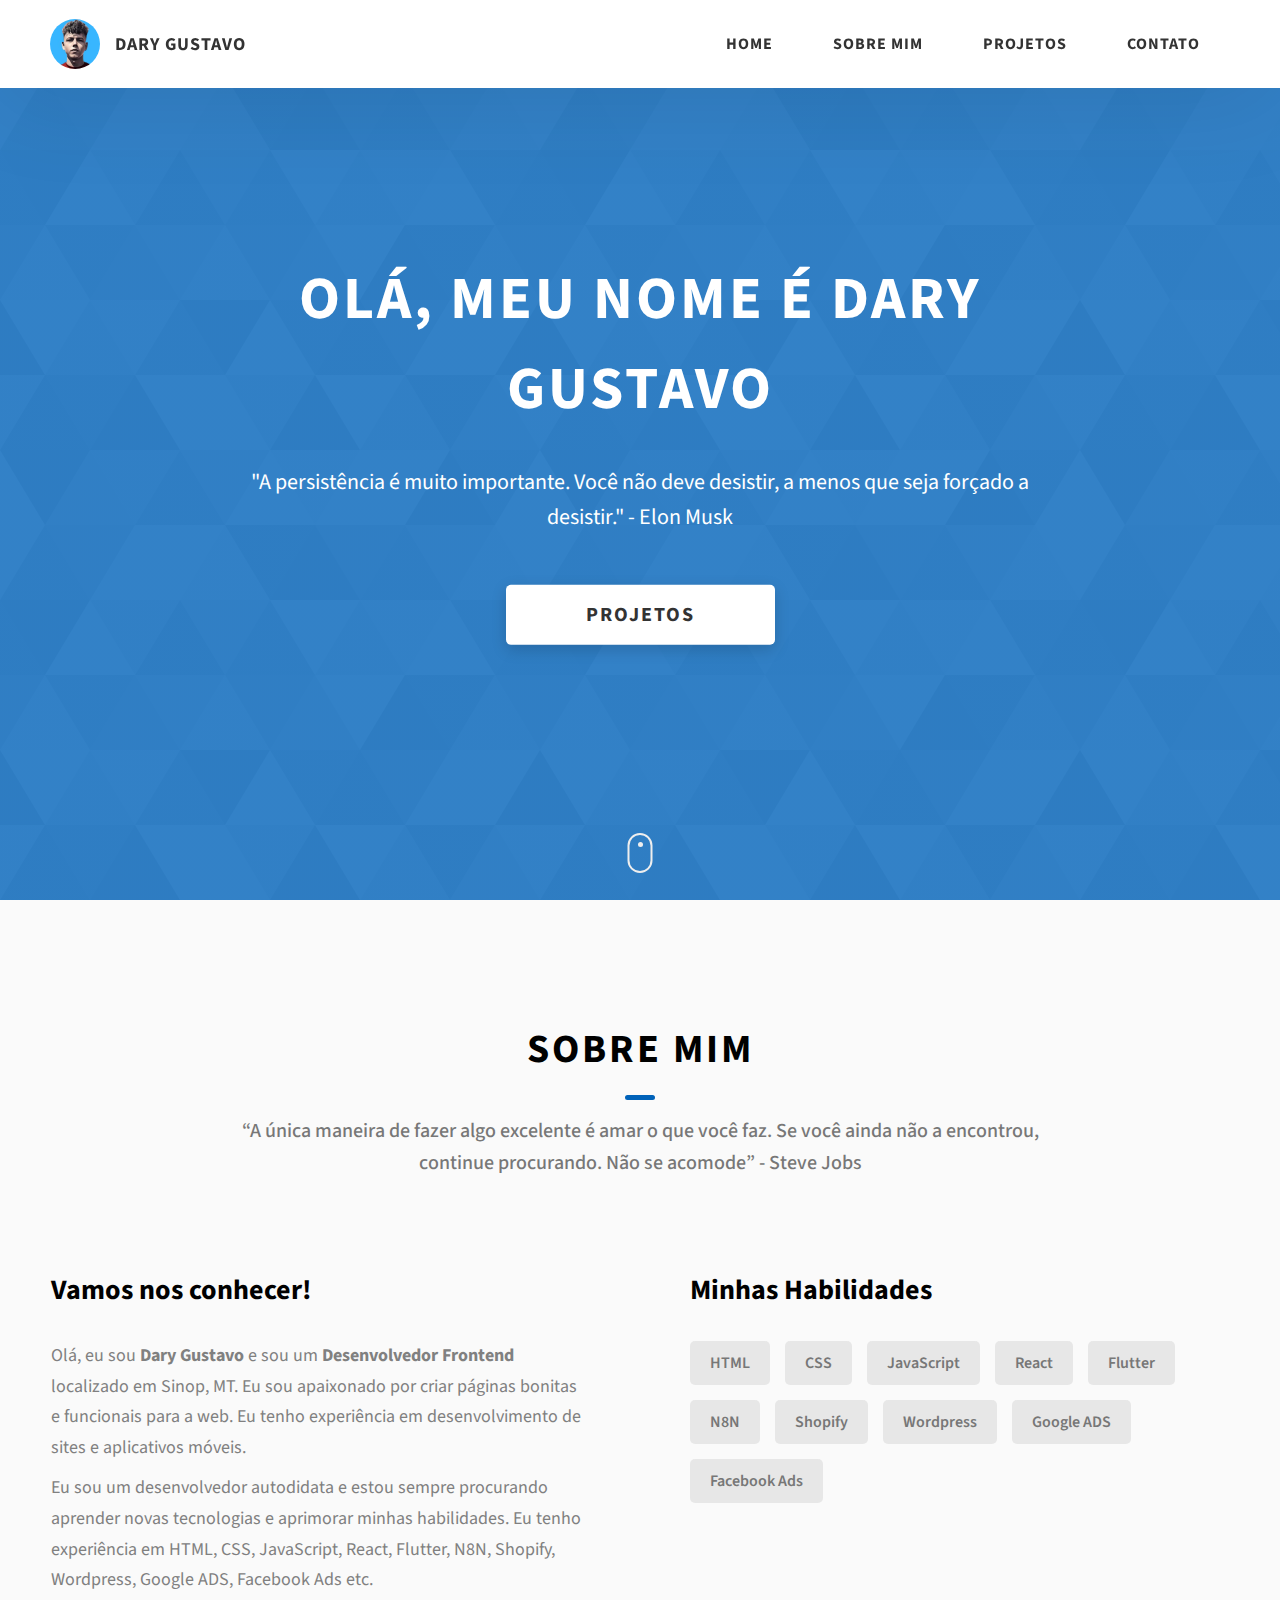
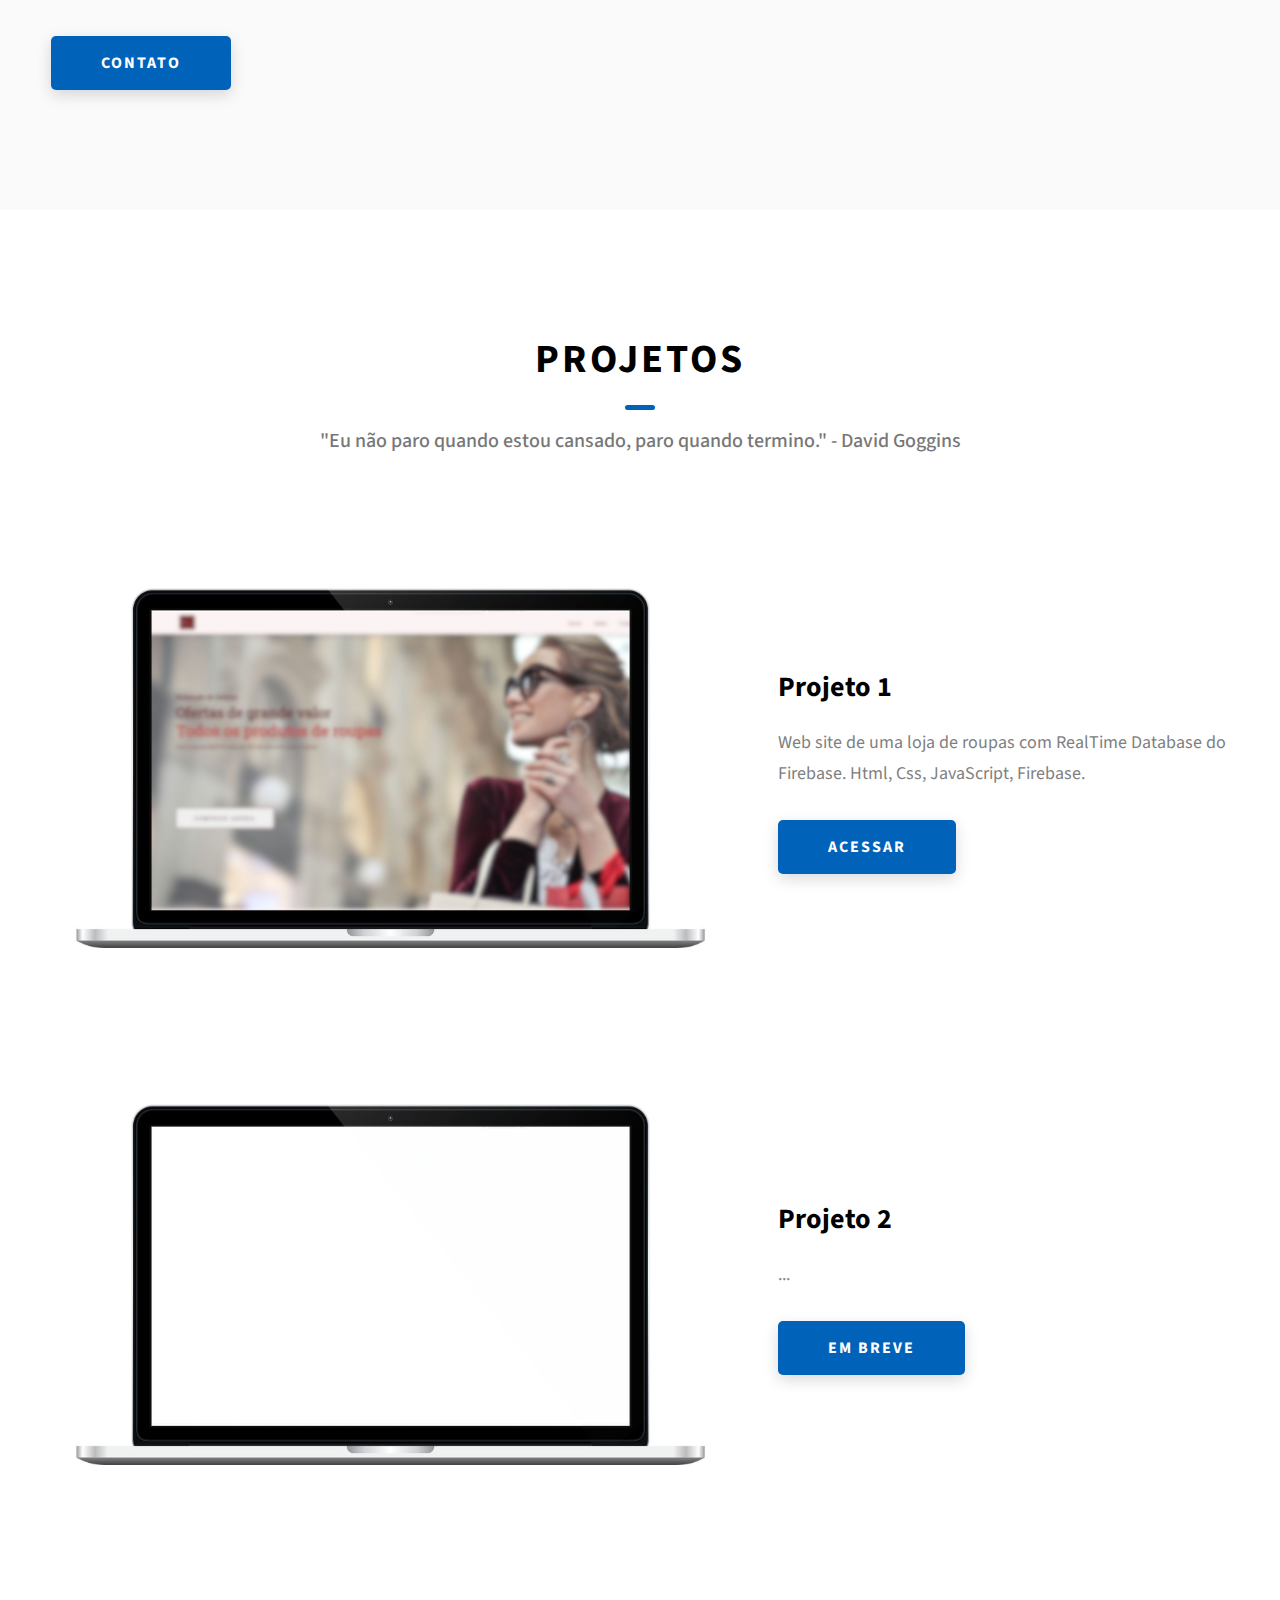
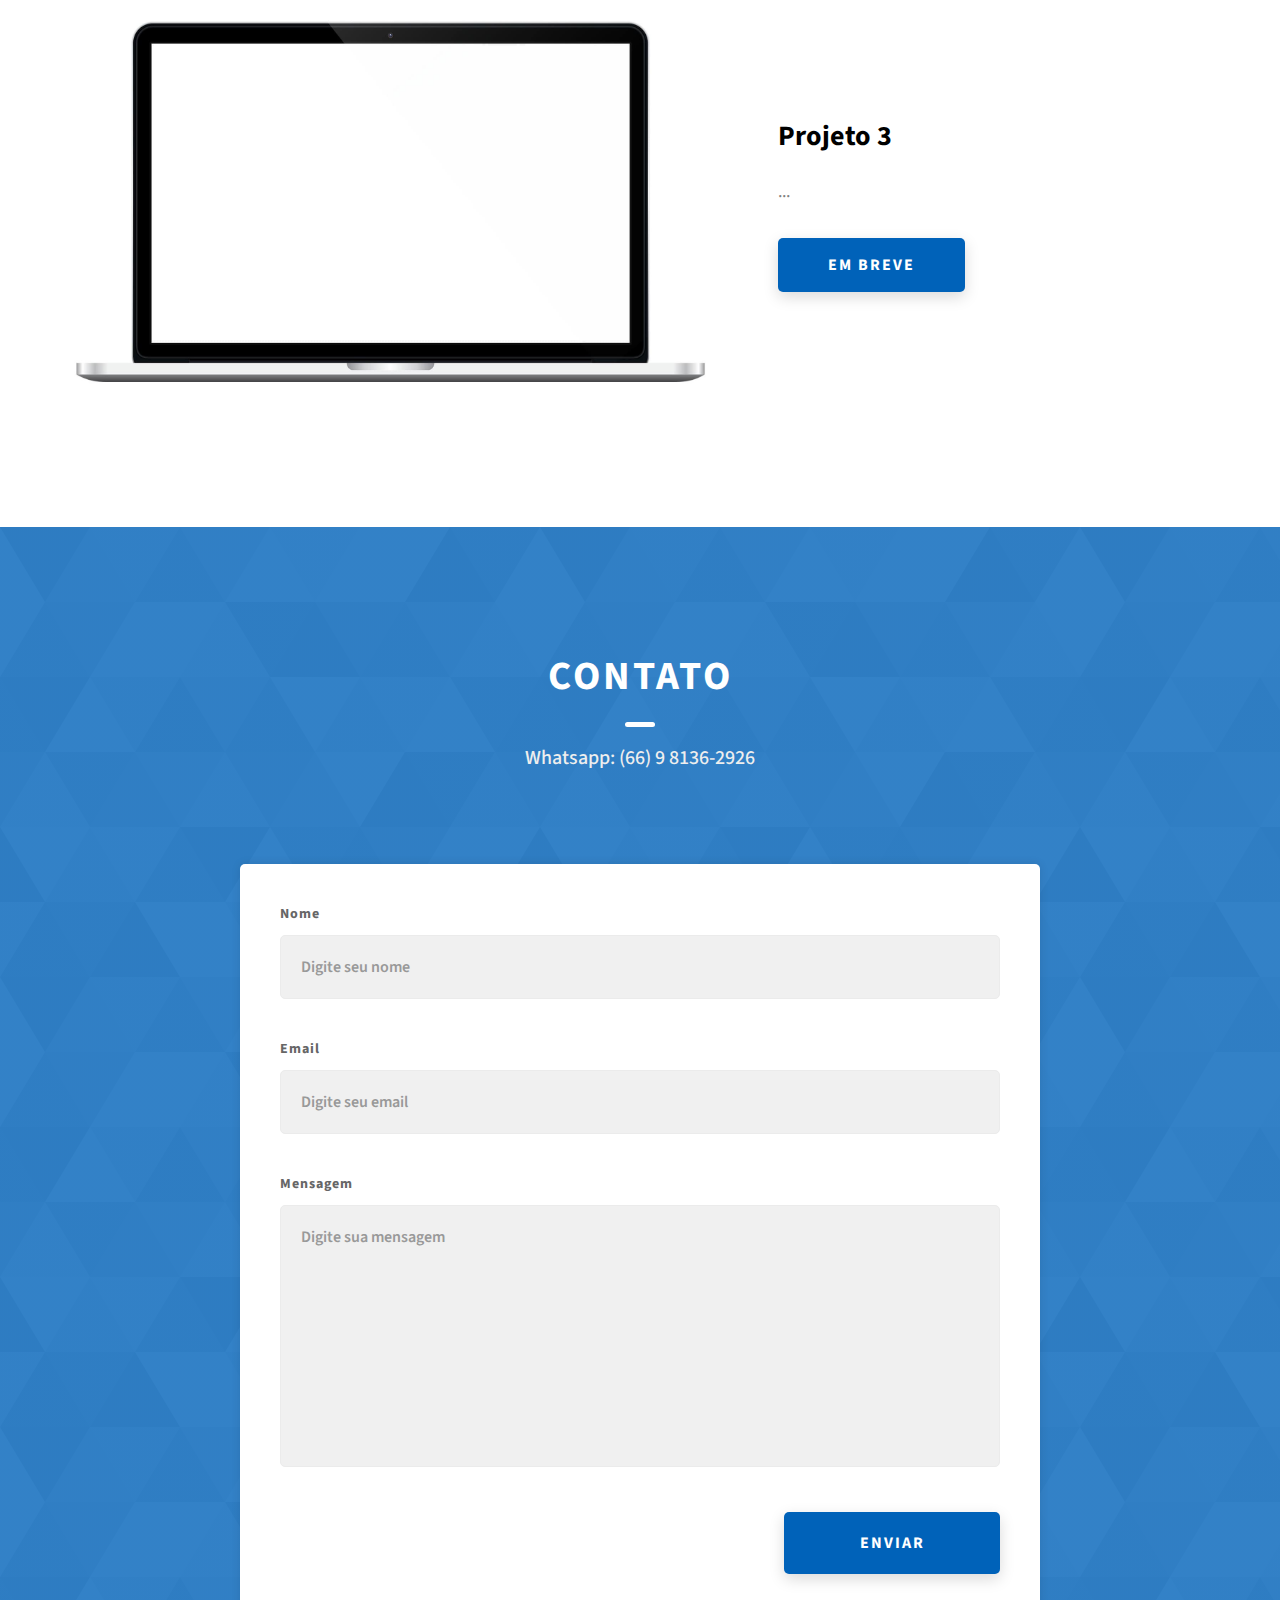
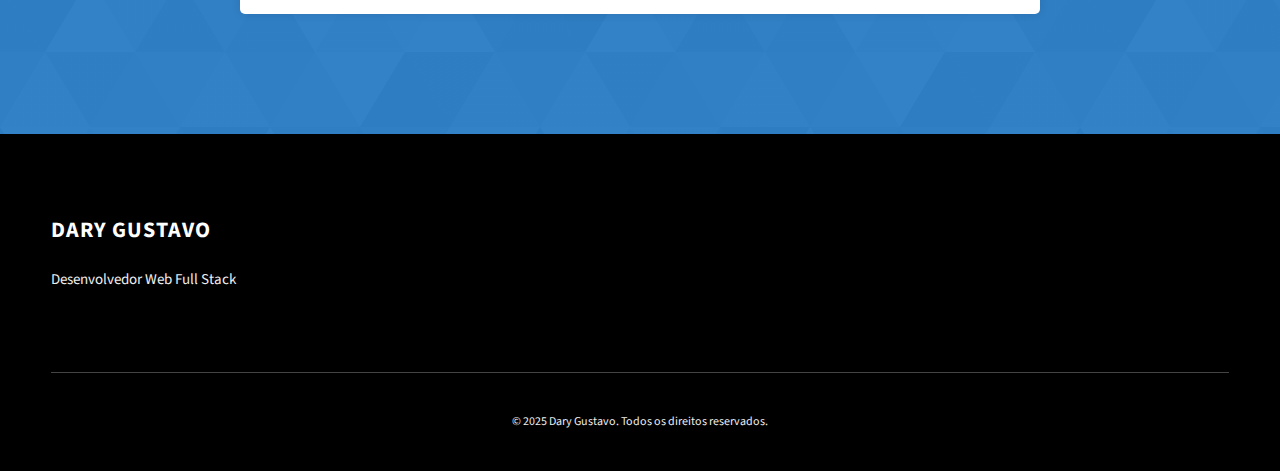
<file: index.html>
<!DOCTYPE html>
<html lang="pt-br">
  <head>
    <meta charset="UTF-8" />
    <meta name="viewport" content="width=device-width, initial-scale=1.0" />
    <meta http-equiv="X-UA-Compatible" content="ie=edge" />
    <title>Portfolio</title>
    <meta name="description" content="Portfolio Template for Developer" />
    <link rel="stylesheet" href="css/style.css" />
    <link rel="preconnect" href="https://fonts.googleapis.com" />
    <link rel="preconnect" href="https://fonts.gstatic.com" crossorigin />
    <link
      href="https://fonts.googleapis.com/css2?family=Source+Sans+Pro:wght@400;600;700;900&display=swap"
      rel="stylesheet"
    />
  </head>
  <body>
    <header class="header">
      <div class="header__content">
        <div class="header__logo-container">
          <div class="header__logo-img-cont">
            <img
              src="./assets/jpeg/dary-gustavo.jpg"
              alt="Ram Maheshwari Logo Image"
              class="header__logo-img"
            />
          </div>
          <span class="header__logo-sub">Dary Gustavo</span>
        </div>
        <div class="header__main">
          <ul class="header__links">
            <li class="header__link-wrapper">
              <a href="./index.html" class="header__link"> Home </a>
            </li>
            <li class="header__link-wrapper">
              <a href="./index.html#about" class="header__link">Sobre Mim</a>
            </li>
            <li class="header__link-wrapper">
              <a href="./index.html#projects" class="header__link">
                Projetos
              </a>
            </li>
            <li class="header__link-wrapper">
              <a href="./index.html#contact" class="header__link"> Contato </a>
            </li>
          </ul>
          <div class="header__main-ham-menu-cont">
            <img
              src="./assets/svg/ham-menu.svg"
              alt="hamburger menu"
              class="header__main-ham-menu"
            />
            <img
              src="./assets/svg/ham-menu-close.svg"
              alt="hamburger menu close"
              class="header__main-ham-menu-close d-none"
            />
          </div>
        </div>
      </div>
      <div class="header__sm-menu">
        <div class="header__sm-menu-content">
          <ul class="header__sm-menu-links">
            <li class="header__sm-menu-link">
              <a href="./index.html"> Home </a>
            </li>

            <li class="header__sm-menu-link">
              <a href="./index.html#about"> Sobre Mim</a>
            </li>

            <li class="header__sm-menu-link">
              <a href="./index.html#projects"> Projetos </a>
            </li>

            <li class="header__sm-menu-link">
              <a href="./index.html#contact"> Contato </a>
            </li>
          </ul>
        </div>
      </div>
    </header>
    <section class="home-hero">
      <div class="home-hero__content">
        <h1 class="heading-primary">Olá, meu nome é Dary Gustavo</h1>
        <div class="home-hero__info">
          <p class="text-primary">
            "A persistência é muito importante. Você não deve desistir, a menos que seja forçado a desistir." - Elon Musk
          </p>
        </div>
        <div class="home-hero__cta">
          <a href="#projects" class="btn btn--bg">Projetos</a>
        </div>
      </div>
      <div class="home-hero__mouse-scroll-cont">
        <div class="mouse"></div>
      </div>
    </section>
    <section id="about" class="about sec-pad">
      <div class="main-container">
        <h2 class="heading heading-sec heading-sec__mb-med">
          <span class="heading-sec__main">Sobre mim</span>
          <span class="heading-sec__sub">
            “A única maneira de fazer algo excelente é amar o que você faz. Se você ainda não a encontrou, continue procurando. Não se acomode” - Steve Jobs
          </span>
        </h2>
        <div class="about__content">
          <div class="about__content-main">
            <h3 class="about__content-title">Vamos nos conhecer!</h3>
            <div class="about__content-details">
              <p class="about__content-details-para">
                Olá, eu sou <strong>Dary Gustavo</strong> e sou um
                <strong>Desenvolvedor Frontend</strong> localizado em Sinop, MT.
                Eu sou apaixonado por criar páginas bonitas e funcionais para a
                web. Eu tenho experiência em desenvolvimento de sites e
                aplicativos móveis.
              </p>
              <p class="about__content-details-para">
                Eu sou um desenvolvedor autodidata e estou sempre procurando
                aprender novas tecnologias e aprimorar minhas habilidades. Eu
                tenho experiência em HTML, CSS, JavaScript, React, Flutter, N8N,
                Shopify, Wordpress, Google ADS, Facebook Ads etc.
              </p>
            </div>
            <a href="./index.html#contact" class="btn btn--med btn--theme dynamicBgClr"
              >Contato</a
            >
          </div>
          <div class="about__content-skills">
            <h3 class="about__content-title">Minhas Habilidades</h3>
            <div class="skills">
              <div class="skills__skill">HTML</div>
              <div class="skills__skill">CSS</div>
              <div class="skills__skill">JavaScript</div>
              <div class="skills__skill">React</div>
              <div class="skills__skill">Flutter</div>
              <div class="skills__skill">N8N</div>
              <div class="skills__skill">Shopify</div>
              <div class="skills__skill">Wordpress</div>
              <div class="skills__skill">Google ADS</div>
              <div class="skills__skill">Facebook Ads</div>
            </div>
          </div>
        </div>
      </div>
    </section>
    <section id="projects" class="projects sec-pad">
      <div class="main-container">
        <h2 class="heading heading-sec heading-sec__mb-bg">
          <span class="heading-sec__main">Projetos</span>
          <span class="heading-sec__sub">
            "Eu não paro quando estou cansado, paro quando termino." - David Goggins
          </span>
        </h2>

        <div class="projects__content">
          <div class="projects__row">
            <div class="projects__row-img-cont">
              <img
                src="./assets/jpeg/Projeto1Mockup.jpg"
                alt="Software Screenshot"
                class="projects__row-img"
                loading="lazy"
              />
            </div>
            <div class="projects__row-content">
              <h3 class="projects__row-content-title">Projeto 1</h3>
              <p class="projects__row-content-desc">
                Web site de uma loja de roupas com RealTime Database do Firebase. Html, Css, JavaScript, Firebase.
              </p>
              <a
                href="./Projeto1/index.html"
                class="btn btn--med btn--theme dynamicBgClr"
                target="_blank"
                >Acessar</a
              >
            </div>
          </div>
          <div class="projects__row">
            <div class="projects__row-img-cont">
              <img
                src="./assets/jpeg/project-mockup-example.jpeg"
                alt="Software Screenshot"
                class="projects__row-img"
                loading="lazy"
              />
            </div>
            <div class="projects__row-content">
              <h3 class="projects__row-content-title">Projeto 2</h3>
              <p class="projects__row-content-desc">
                ...
              </p>
              <a
                href="#projects"
                class="btn btn--med btn--theme dynamicBgClr"
                target="_blank"
                >Em Breve</a
              >
            </div>
          </div>
          <div class="projects__row">
            <div class="projects__row-img-cont">
              <img
                src="./assets/jpeg/project-mockup-example.jpeg"
                alt="Software Screenshot"
                class="projects__row-img"
                loading="lazy"
              />
            </div>
            <div class="projects__row-content">
              <h3 class="projects__row-content-title">Projeto 3</h3>
              <p class="projects__row-content-desc">
                ...
              </p>
              <a
                href="#projects"
                class="btn btn--med btn--theme dynamicBgClr"
                target="_blank"
                >Em Breve</a
              >
            </div>
          </div>
        </div>
      </div>
    </section>
    <section id="contact" class="contact sec-pad dynamicBg">
      <div class="main-container">
        <h2 class="heading heading-sec heading-sec__mb-med">
          <span class="heading-sec__main heading-sec__main--lt">Contato</span>
          <span class="heading-sec__sub heading-sec__sub--lt">
            Whatsapp: (66) 9 8136-2926
          </span>
        </h2>
        <div class="contact__form-container">
          <form action="#" class="contact__form" id="contactForm">
            <div class="contact__form-field">
              <label class="contact__form-label" for="name">Nome</label>
              <input
                required
                placeholder="Digite seu nome"
                type="text"
                class="contact__form-input"
                name="name"
                id="name"
              />
            </div>
            <div class="contact__form-field">
              <label class="contact__form-label" for="email">Email</label>
              <input
                required
                placeholder="Digite seu email"
                type="text"
                class="contact__form-input"
                name="email"
                id="email"
              />
            </div>
            <div class="contact__form-field">
              <label class="contact__form-label" for="message">Mensagem</label>
              <textarea
                required
                cols="30"
                rows="10"
                class="contact__form-input"
                placeholder="Digite sua mensagem"
                name="message"
                id="message"
              ></textarea>
            </div>
            <button type="submit" class="btn btn--theme contact__btn">
              Enviar
            </button>
          </form>
        </div>
      </div>
    </section>
    <footer class="main-footer">
      <div class="main-container">
        <div class="main-footer__upper">
          
          <div class="main-footer__row main-footer__row-2">
            <h4 class="heading heading-sm text-lt">Dary Gustavo</h4>
            <p class="main-footer__short-desc">
              Desenvolvedor Web Full Stack
            </p>
          </div>
        </div>
        <div class="main-footer__lower">
          <p class="text-sm text-lt">
            &copy; 2025 Dary Gustavo. Todos os direitos reservados.
          </p>
      </div>
    </footer>

    <script src="./index.js"></script>
  </body>
</html>
</file>
<file: css/style.css>
*,
*::after,
*::before {
  margin: 0;
  padding: 0;
  box-sizing: inherit;
  font-family: inherit; }

html {
  font-size: 62.5%;
  scroll-behavior: smooth; }
  @media only screen and (max-width: 75em) {
    html {
      font-size: 59%; } }
  @media only screen and (max-width: 56.25em) {
    html {
      font-size: 56%; } }
  @media only screen and (min-width: 112.5em) {
    html {
      font-size: 65%; } }

body {
  box-sizing: border-box;
  position: relative;
  line-height: 1.5;
  font-family: sans-serif;
  overflow-x: hidden;
  overflow-y: scroll;
  font-family: 'Source Sans Pro', sans-serif; }

a {
  text-decoration: none;
  color: inherit; }

li {
  list-style: none; }

input:focus,
button:focus,
a:focus,
textarea:focus {
  outline: none; }

button {
  border: none;
  cursor: pointer; }

textarea {
  resize: none; }

.heading-primary {
  font-size: 6rem;
  text-transform: uppercase;
  letter-spacing: 3px;
  text-align: center; }
  @media only screen and (max-width: 37.5em) {
    .heading-primary {
      font-size: 4.5rem; } }

.heading-sec__mb-bg {
  margin-bottom: 11rem; }
  @media only screen and (max-width: 56.25em) {
    .heading-sec__mb-bg {
      margin-bottom: 8rem; } }

.heading-sec__mb-med {
  margin-bottom: 9rem; }
  @media only screen and (max-width: 56.25em) {
    .heading-sec__mb-med {
      margin-bottom: 8rem; } }

.heading-sec__main {
  display: block;
  font-size: 4rem;
  text-transform: uppercase;
  letter-spacing: 1px;
  letter-spacing: 3px;
  text-align: center;
  margin-bottom: 3.5rem;
  position: relative; }
  .heading-sec__main--lt {
    color: #fff; }
    .heading-sec__main--lt::after {
      content: '';
      background: #fff !important; }
  .heading-sec__main::after {
    content: '';
    position: absolute;
    top: calc(100% + 1.5rem);
    height: 5px;
    width: 3rem;
    background: #0062b9;
    left: 50%;
    transform: translateX(-50%);
    border-radius: 5px; }
    @media only screen and (max-width: 37.5em) {
      .heading-sec__main::after {
        top: calc(100% + 1.2rem); } }

.heading-sec__sub {
  display: block;
  text-align: center;
  color: #777;
  font-size: 2rem;
  font-weight: 500;
  max-width: 80rem;
  margin: auto;
  line-height: 1.6; }
  @media only screen and (max-width: 37.5em) {
    .heading-sec__sub {
      font-size: 1.8rem; } }
  .heading-sec__sub--lt {
    color: #eee; }

.heading-sm {
  font-size: 2.2rem;
  text-transform: uppercase;
  letter-spacing: 1px; }

.main-container {
  max-width: 120rem;
  margin: auto;
  width: 92%; }

.btn {
  background: #fff;
  color: #333;
  text-transform: uppercase;
  letter-spacing: 2px;
  display: inline-block;
  font-weight: 700;
  border-radius: 5px;
  box-shadow: 0 5px 15px 0 rgba(0, 0, 0, 0.15);
  transition: transform .3s; }
  .btn:hover {
    transform: translateY(-3px); }
  .btn--bg {
    padding: 1.5rem 8rem;
    font-size: 2rem; }
  .btn--med {
    padding: 1.5rem 5rem;
    font-size: 1.6rem; }
  .btn--theme {
    background: #0062b9;
    color: #fff; }
  .btn--theme-inv {
    color: #0062b9;
    background: #fff;
    border: 2px solid #0062b9;
    box-shadow: none;
    padding: calc(1.5rem - 2px) calc(5rem - 2px); }

.sec-pad {
  padding: 12rem 0; }
  @media only screen and (max-width: 56.25em) {
    .sec-pad {
      padding: 8rem 0; } }

.text-primary {
  color: #fff;
  font-size: 2.2rem;
  text-align: center;
  width: 100%;
  line-height: 1.6; }
  @media only screen and (max-width: 37.5em) {
    .text-primary {
      font-size: 2rem; } }

.d-none {
  display: none; }

.home-hero {
  color: #fff;
  background: linear-gradient(to right, rgba(0, 98, 185, 0.8), rgba(0, 98, 185, 0.8)), url(../assets/svg/common-bg.svg);
  background-position: center;
  height: 100vh;
  min-height: 80rem;
  max-height: 120rem;
  position: relative; }
  @media only screen and (max-width: 37.5em) {
    .home-hero {
      height: unset;
      min-height: unset; } }
  .home-hero__socials {
    position: absolute;
    top: 50%;
    border: 2px solid #eee;
    border-left: 2px solid #eee;
    transform: translateY(-50%); }
    @media only screen and (max-width: 56.25em) {
      .home-hero__socials {
        display: none; } }
  .home-hero__mouse-scroll-cont {
    position: absolute;
    bottom: 3%;
    left: 50%;
    transform: translateX(-50%); }
    @media only screen and (max-width: 37.5em) {
      .home-hero__mouse-scroll-cont {
        display: none; } }
  .home-hero__social {
    width: 5rem; }
  .home-hero__social-icon-link {
    width: 100%;
    display: block;
    padding: 1.2rem;
    border-bottom: 2px solid #eee;
    transition: background .3s; }
    .home-hero__social-icon-link:hover {
      background: rgba(255, 255, 255, 0.1); }
    .home-hero__social-icon-link--bd-none {
      border-bottom: 0; }
  .home-hero__social-icon {
    width: 100%; }
  .home-hero__content {
    position: absolute;
    top: 50%;
    left: 50%;
    transform: translate(-50%, -50%);
    max-width: 90rem;
    width: 92%; }
    @media only screen and (max-width: 37.5em) {
      .home-hero__content {
        padding: 19rem 0 13rem 0;
        margin: auto;
        position: static;
        transform: translate(0, 0); } }
  .home-hero__info {
    margin: 3rem auto 0 auto;
    max-width: 80rem; }
  .home-hero__cta {
    margin-top: 5rem;
    text-align: center; }

.about {
  background: #fafafa; }
  .about__content {
    display: grid;
    grid-template-columns: 1fr 1fr;
    grid-gap: 10rem; }
    @media only screen and (max-width: 56.25em) {
      .about__content {
        grid-template-columns: 1fr;
        grid-gap: 8rem; } }
    .about__content-title {
      font-weight: 700;
      font-size: 2.8rem;
      margin-bottom: 3rem; }
      @media only screen and (max-width: 37.5em) {
        .about__content-title {
          font-size: 2.4rem; } }
    .about__content-details-para {
      font-size: 1.8rem;
      color: grey;
      max-width: 60rem;
      line-height: 1.7;
      margin-bottom: 1rem; }
      .about__content-details-para--hl {
        font-weight: 700;
        margin: 0 3px; }
      .about__content-details-para:last-child {
        margin-bottom: 4rem; }

.projects__row {
  display: grid;
  grid-template-columns: 1.5fr 1fr;
  grid-gap: 5rem;
  margin-bottom: 11rem; }
  @media only screen and (max-width: 56.25em) {
    .projects__row {
      grid-template-columns: 1fr;
      grid-gap: 2rem;
      margin-bottom: 8rem; } }
  @media only screen and (max-width: 56.25em) {
    .projects__row {
      text-align: center; } }
  .projects__row:last-child {
    margin-bottom: 0; }
  .projects__row-img-cont {
    overflow: hidden; }
  .projects__row-img {
    width: 100%;
    display: block;
    object-fit: cover; }
  .projects__row-content {
    padding: 2rem 0;
    display: flex;
    justify-content: center;
    flex-direction: column;
    align-items: flex-start; }
    @media only screen and (max-width: 56.25em) {
      .projects__row-content {
        align-items: center; } }
    .projects__row-content-title {
      font-weight: 700;
      font-size: 2.8rem;
      margin-bottom: 2rem; }
      @media only screen and (max-width: 37.5em) {
        .projects__row-content-title {
          font-size: 2.4rem; } }
    .projects__row-content-desc {
      font-size: 1.8rem;
      color: grey;
      max-width: 60rem;
      line-height: 1.7;
      margin-bottom: 3rem; }
      @media only screen and (max-width: 37.5em) {
        .projects__row-content-desc {
          font-size: 1.7rem; } }

.contact {
  background: linear-gradient(to right, rgba(0, 98, 185, 0.8), rgba(0, 98, 185, 0.8)), url(../assets/svg/common-bg.svg);
  background-size: cover;
  background-position: center; }
  .contact__form-container {
    box-shadow: 0 0 10px rgba(0, 0, 0, 0.1);
    background: white;
    padding: 4rem;
    margin-top: 6rem;
    max-width: 80rem;
    text-align: right;
    width: 95%;
    border-radius: 5px;
    margin: 5rem auto 0 auto; }
    @media only screen and (max-width: 37.5em) {
      .contact__form-container {
        padding: 3rem; } }
  .contact__form-field {
    margin-bottom: 4rem; }
    @media only screen and (max-width: 37.5em) {
      .contact__form-field {
        margin-bottom: 3rem; } }
  .contact__form-label {
    color: #666;
    font-size: 1.4rem;
    letter-spacing: 1px;
    font-weight: 700;
    margin-bottom: 1rem;
    display: block;
    text-align: left; }
  .contact__form-input {
    color: #333;
    padding: 2rem;
    width: 100%;
    border: 1px solid #ebebeb;
    font-size: 1.6rem;
    letter-spacing: 0px;
    background: #f0f0f0;
    border-radius: 5px;
    font-weight: 600;
    /* Code for Modern Browsers */
    /* Code for WebKit, Blink, Edge */
    /* Code for Internet Explorer 10-11 */
    /* Code for Microsoft Edge */
    /* Code for Mozilla Firefox 4 to 18 */
    /* Code for Mozilla Firefox 19+ */ }
    .contact__form-input::placeholder {
      color: #999;
      font-weight: 600;
      font-size: 1.6rem; }
    .contact__form-input::-webkit-input-placeholder {
      color: #999;
      font-weight: 600;
      font-size: 1.6rem; }
    .contact__form-input:-ms-input-placeholder {
      color: #999;
      font-weight: 600;
      font-size: 1.6rem; }
    .contact__form-input::-ms-input-placeholder {
      color: #999;
      font-weight: 600;
      font-size: 1.6rem; }
    .contact__form-input:-moz-placeholder {
      opacity: 1;
      color: #999;
      font-weight: 600;
      font-size: 1.6rem; }
    .contact__form-input::-moz-placeholder {
      opacity: 1;
      color: #999;
      font-weight: 600;
      font-size: 1.6rem; }
  .contact__btn {
    width: 30%;
    padding: 2rem 4rem;
    font-size: 1.6rem; }
    @media only screen and (max-width: 37.5em) {
      .contact__btn {
        width: 100%; } }

.project-cs-hero {
  color: #fff;
  background: linear-gradient(to right, rgba(0, 98, 185, 0.8), rgba(0, 98, 185, 0.8)), url(../assets/svg/common-bg.svg);
  background-size: cover;
  background-position: center;
  position: relative; }
  @media only screen and (max-width: 37.5em) {
    .project-cs-hero {
      height: unset;
      min-height: unset; } }
  .project-cs-hero__content {
    padding: 25rem 0 17rem 0;
    max-width: 90rem;
    width: 92%;
    margin: auto; }
    @media only screen and (max-width: 37.5em) {
      .project-cs-hero__content {
        padding: 19rem 0 13rem 0;
        margin: auto;
        position: static;
        transform: translate(0, 0); } }
  .project-cs-hero__info {
    margin: 3rem auto 0 auto;
    max-width: 80rem; }
  .project-cs-hero__cta {
    margin-top: 5rem;
    text-align: center; }

.project-details__content {
  padding: 8rem 0;
  max-width: 90rem;
  margin: auto; }
  .project-details__content-title {
    font-weight: 700;
    font-size: 2.8rem;
    margin-bottom: 3rem; }
    @media only screen and (max-width: 37.5em) {
      .project-details__content-title {
        font-size: 2.4rem; } }

.project-details__showcase-img-cont {
  width: 100%;
  margin-bottom: 6rem; }

.project-details__showcase-img {
  width: 100%; }

.project-details__content-main {
  width: 100%;
  max-width: 70rem;
  margin: auto; }

.project-details__desc {
  margin: 0 0 7rem 0; }
  .project-details__desc-para {
    font-size: 1.8rem;
    line-height: 1.7;
    color: grey;
    margin-bottom: 2rem; }

.project-details__tools-used {
  margin: 0 0 7rem 0; }
  .project-details__tools-used-list {
    display: flex;
    flex-wrap: wrap; }
  .project-details__tools-used-item {
    padding: 1rem 2rem;
    margin-bottom: 1.5rem;
    margin-right: 1.5rem;
    font-size: 1.6rem;
    background: rgba(153, 153, 153, 0.2);
    border-radius: 5px;
    font-weight: 600;
    color: #777; }

.project-details__links {
  margin: 0 0; }
  .project-details__links-btn {
    margin-right: 2rem; }
    @media only screen and (max-width: 37.5em) {
      .project-details__links-btn {
        margin-right: 0;
        width: 70%;
        margin-bottom: 2rem;
        text-align: center; } }
    .project-details__links-btn:last-child {
      margin: 0; }
      @media only screen and (max-width: 37.5em) {
        .project-details__links-btn:last-child {
          margin: 0; } }

.header {
  position: fixed;
  width: 100%;
  z-index: 1000;
  background: #000;
  background: #fff;
  box-shadow: 0 10px 100px rgba(0, 0, 0, 0.1); }
  .header__content {
    display: flex;
    align-items: center;
    justify-content: space-between;
    padding: 1rem 5rem; }
    @media only screen and (max-width: 56.25em) {
      .header__content {
        padding: 0 2rem; } }
  .header__logo-container {
    display: flex;
    align-items: center;
    cursor: pointer;
    color: #333;
    transition: color .3s; }
    .header__logo-container:hover {
      color: #0062b9; }
  .header__logo-img-cont {
    width: 5rem;
    height: 5rem;
    border-radius: 50px;
    overflow: hidden;
    margin-right: 1.5rem;
    background: #0062b9; }
    @media only screen and (max-width: 56.25em) {
      .header__logo-img-cont {
        width: 4.5rem;
        height: 4.5rem;
        margin-right: 1.2rem; } }
  .header__logo-img {
    width: 100%;
    height: 100%;
    object-fit: cover;
    object-position: center;
    display: block; }
  .header__logo-sub {
    font-size: 1.8rem;
    text-transform: uppercase;
    font-weight: 700;
    letter-spacing: 1px; }
  .header__links {
    display: flex; }
    @media only screen and (max-width: 37.5em) {
      .header__links {
        display: none; } }
  .header__link {
    padding: 2.2rem 3rem;
    display: inline-block;
    font-size: 1.6rem;
    color: #333;
    text-transform: uppercase;
    letter-spacing: 1px;
    font-weight: 700;
    transition: color .3s; }
    .header__link:hover {
      color: #0062b9; }
    @media only screen and (max-width: 56.25em) {
      .header__link {
        padding: 3rem 1.8rem;
        font-size: 1.5rem; } }
  .header__main-ham-menu-cont {
    display: none;
    width: 3rem;
    padding: 2.2rem 0; }
    @media only screen and (max-width: 37.5em) {
      .header__main-ham-menu-cont {
        display: block; } }
  .header__main-ham-menu {
    width: 100%; }
  .header__main-ham-menu-close {
    width: 100%; }
  .header__sm-menu {
    background: #fff;
    position: absolute;
    width: 100%;
    top: 100%;
    visibility: hidden;
    opacity: 0;
    transition: all .3s;
    box-shadow: 0px 5px 5px 0px rgba(0, 0, 0, 0.1);
    -webkit-box-shadow: 0px 5px 5px 0px rgba(0, 0, 0, 0.1);
    -moz-box-shadow: 0px 5px 5px 0px rgba(0, 0, 0, 0.1); }
    .header__sm-menu--active {
      visibility: hidden;
      opacity: 0; }
      @media only screen and (max-width: 37.5em) {
        .header__sm-menu--active {
          visibility: visible;
          opacity: 1; } }
  .header__sm-menu-link a {
    display: block;
    text-decoration: none;
    padding: 2.5rem 3rem;
    font-size: 1.6rem;
    color: #333;
    text-align: right;
    border-bottom: 1px solid #eee;
    font-weight: 700;
    text-transform: uppercase;
    letter-spacing: 2px;
    transition: color .3s; }
    .header__sm-menu-link a:hover {
      color: #0062b9; }
  .header__sm-menu-link:first-child a {
    border-top: 1px solid #eee; }
  .header__sm-menu-link-last {
    border-bottom: 0; }

.main-footer {
  background: #000;
  color: #fff; }
  .main-footer__upper {
    display: flex;
    justify-content: space-between;
    padding: 8rem 0; }
    @media only screen and (max-width: 56.25em) {
      .main-footer__upper {
        padding: 6rem 0; } }
    @media only screen and (max-width: 37.5em) {
      .main-footer__upper {
        display: block; } }
  .main-footer__row-1 {
    order: 2; }
    @media only screen and (max-width: 56.25em) {
      .main-footer__row-1 {
        margin-bottom: 5rem; } }
  .main-footer__row-2 {
    width: 40%;
    order: 1;
    max-width: 50rem; }
    @media only screen and (max-width: 56.25em) {
      .main-footer__row-2 {
        width: 100%; } }
  .main-footer__short-desc {
    margin-top: 2rem;
    color: #eee;
    font-size: 1.5rem;
    line-height: 1.7; }
  .main-footer__social-cont {
    margin-top: 2rem; }
  .main-footer__icon {
    margin-right: 1rem;
    width: 2.5rem; }
    .main-footer__icon--mr-none {
      margin-right: 0; }
  .main-footer__lower {
    padding: 4rem 0;
    border-top: 1px solid #444;
    color: #eee;
    font-size: 1.2rem;
    text-align: left;
    text-align: center; }
    .main-footer__lower a {
      text-decoration: underline;
      font-weight: bold;
      margin-left: 2px; }
    @media only screen and (max-width: 56.25em) {
      .main-footer__lower {
        padding: 3.5rem 0; } }

.skills {
  display: flex;
  flex-wrap: wrap; }
  .skills__skill {
    padding: 1rem 2rem;
    margin-bottom: 1.5rem;
    margin-right: 1.5rem;
    font-size: 1.6rem;
    background: rgba(153, 153, 153, 0.2);
    border-radius: 5px;
    font-weight: 600;
    color: #777; }

.mouse {
  width: 25px;
  height: 40px;
  border: 2px solid #eee;
  border-radius: 60px;
  position: relative;
  overflow: hidden; }
  .mouse::before {
    content: '';
    width: 5px;
    height: 5px;
    position: absolute;
    top: 7px;
    left: 50%;
    transform: translateX(-50%);
    background-color: #eee;
    border-radius: 50%;
    opacity: 1;
    animation: wheel 1.3s infinite;
    -webkit-animation: wheel 1.3s infinite; }

@keyframes wheel {
  to {
    opacity: 0;
    top: 27px; } }

@-webkit-keyframes wheel {
  to {
    opacity: 0;
    top: 27px; } }
</file>
